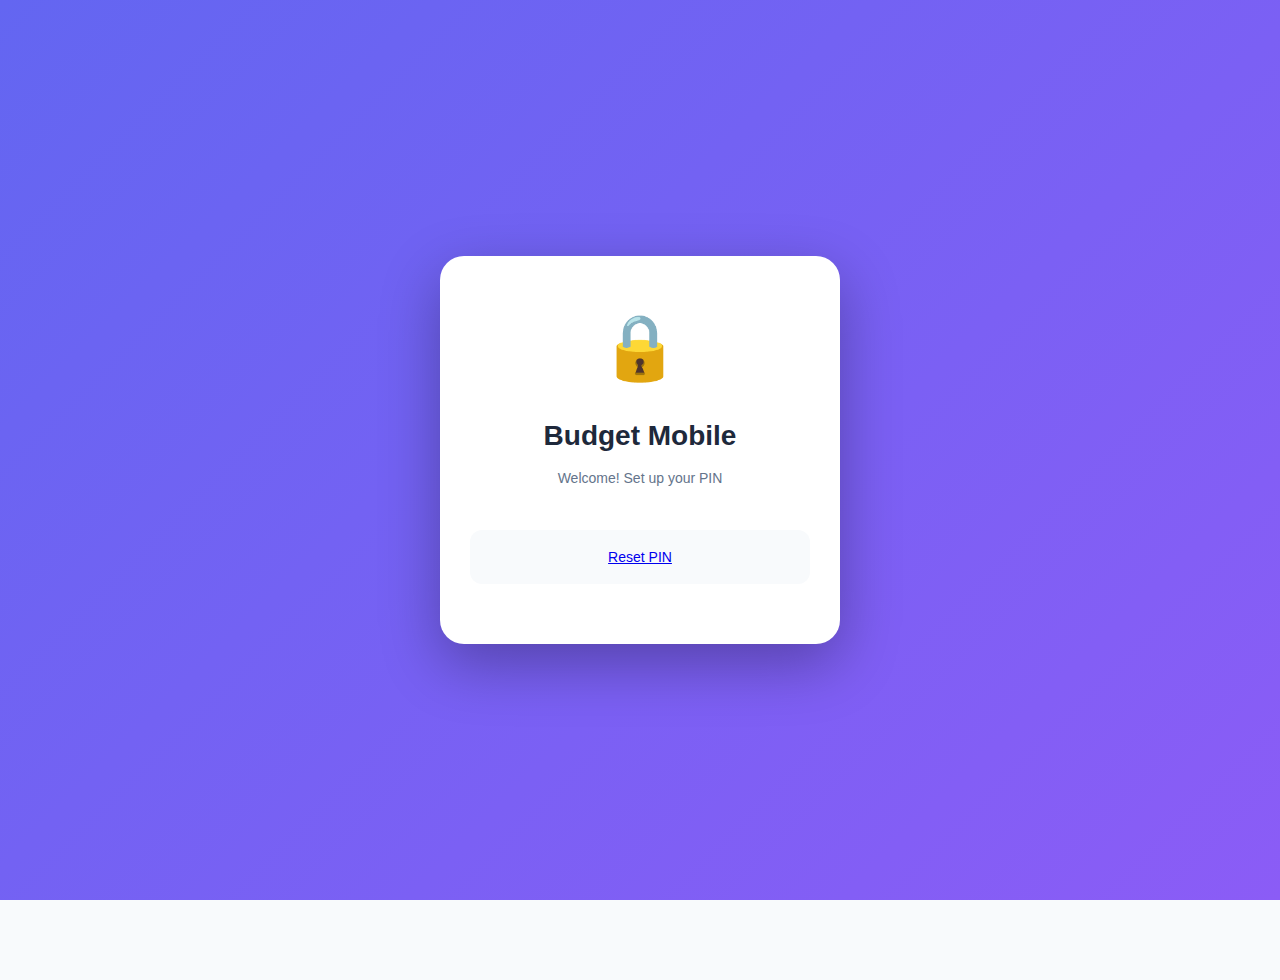
<file: index.html>
<!DOCTYPE html>
<html lang="en">

<head>
    <meta charset="UTF-8">
    <meta name="viewport" content="width=device-width, initial-scale=1.0, maximum-scale=1.0, user-scalable=no">
    <meta name="apple-mobile-web-app-capable" content="yes">
    <meta name="apple-mobile-web-app-status-bar-style" content="black-translucent">
    <title>Budget Mobile</title>
    <link rel="stylesheet" href="styles.css">
    <style>
        .logout-btn {
            position: absolute;
            top: 20px;
            right: 20px;
            background: rgba(255, 255, 255, 0.2);
            border: none;
            color: white;
            padding: 8px 16px;
            border-radius: 8px;
            font-size: 14px;
            cursor: pointer;
            display: flex;
            align-items: center;
            gap: 6px;
            transition: background 0.2s;
        }

        .logout-btn:active {
            background: rgba(255, 255, 255, 0.3);
        }

        .header {
            position: relative;
        }
    </style>
</head>

<body>
    <!-- Header -->
    <header class="header">
        <h1>💰 Budget Mobile</h1>
        <button class="logout-btn" id="logoutBtn" onclick="BudgetAuth.logout()">
            <span>🚪</span> Logout
        </button>
    </header>

    <!-- Summary Cards -->
    <div class="summary-container">
        <div class="summary-card balance">
            <div class="card-icon">💵</div>
            <div class="card-content">
                <p class="card-label">Total Balance</p>
                <p class="card-amount" id="totalBalance">€0.00</p>
            </div>
        </div>

        <div class="summary-row">
            <div class="summary-card income">
                <div class="card-icon">📈</div>
                <div class="card-content">
                    <p class="card-label">Income</p>
                    <p class="card-amount" id="totalIncome">€0.00</p>
                </div>
            </div>

            <div class="summary-card expense">
                <div class="card-icon">📉</div>
                <div class="card-content">
                    <p class="card-label">Expense</p>
                    <p class="card-amount" id="totalExpense">€0.00</p>
                </div>
            </div>
        </div>
    </div>

    <!-- Add Transaction Button -->
    <button class="fab" id="addTransactionBtn">
        <span>+</span>
    </button>

    <!-- Add Transaction Modal -->
    <div class="modal" id="transactionModal">
        <div class="modal-content">
            <div class="modal-header">
                <h2>Add Transaction</h2>
                <button class="close-btn" id="closeModal">&times;</button>
            </div>

            <form id="transactionForm">
                <div class="form-group">
                    <label for="title">Title</label>
                    <input type="text" id="title" required placeholder="e.g., Groceries">
                </div>

                <div class="form-group">
                    <label for="amount">Amount (€)</label>
                    <input type="number" id="amount" step="0.01" required placeholder="0.00">
                </div>

                <div class="form-group">
                    <label>Type</label>
                    <div class="type-toggle">
                        <button type="button" class="type-btn active" data-type="expense">
                            <span>📉</span> Expense
                        </button>
                        <button type="button" class="type-btn" data-type="income">
                            <span>📈</span> Income
                        </button>
                    </div>
                </div>

                <div class="form-group">
                    <label for="category">Category</label>
                    <select id="category" required>
                        <option value="">Select category...</option>
                    </select>
                </div>

                <div class="form-group">
                    <label for="date">Date</label>
                    <input type="date" id="date" required>
                </div>

                <button type="submit" class="submit-btn">Add Transaction</button>
            </form>
        </div>
    </div>

    <!-- Recent Transactions -->
    <div class="transactions-section">
        <h2>Recent Transactions</h2>
        <div id="transactionsList" class="transactions-list">
            <!-- Transactions will be loaded here -->
        </div>
    </div>

    <!-- Toast Notification -->
    <div class="toast" id="toast"></div>

    <script src="auth.js"></script>
    <script src="app.js"></script>
</body>

</html>
</file>
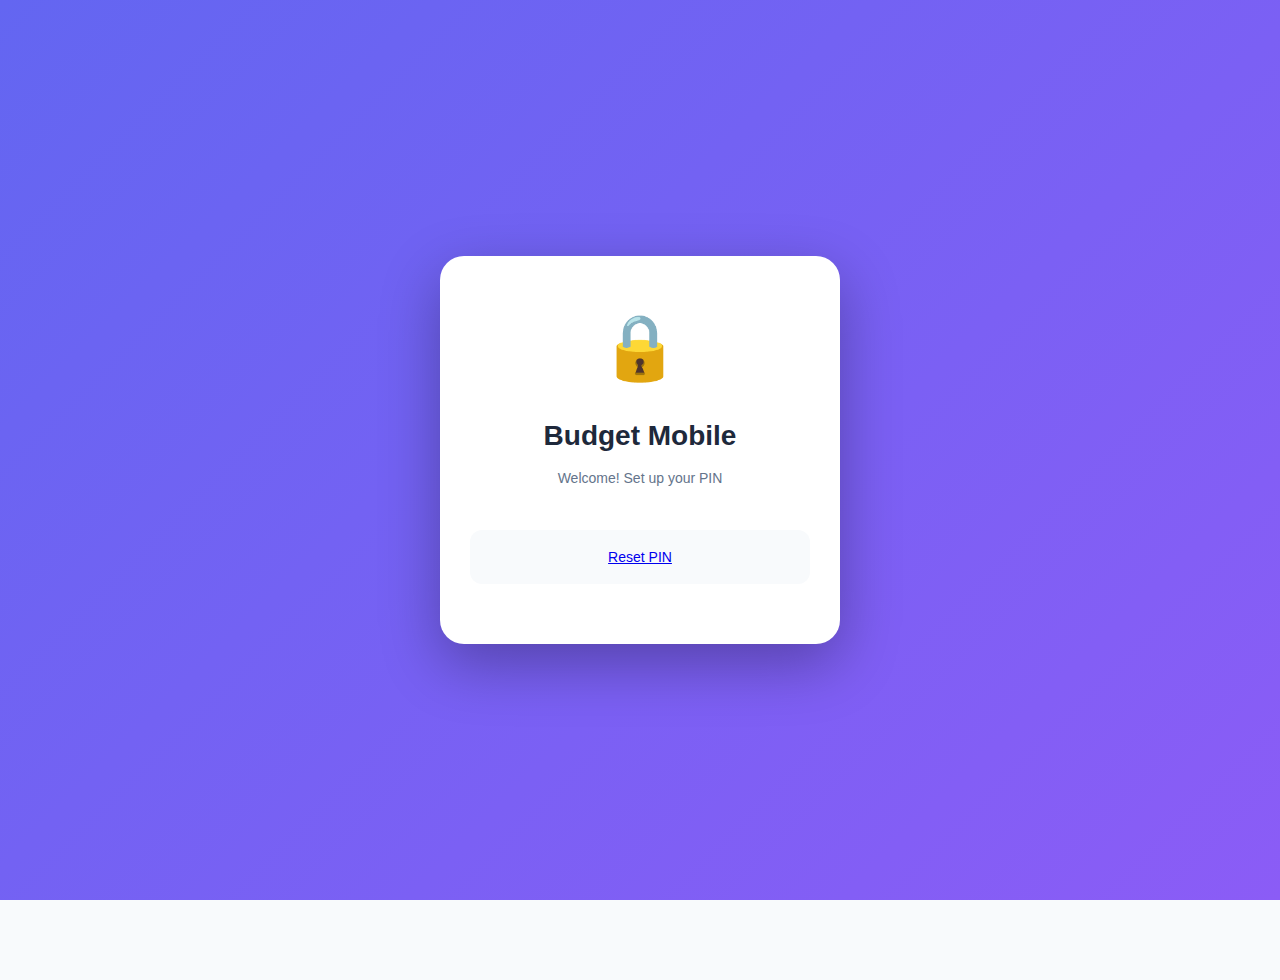
<file: login.html>
<!DOCTYPE html>
<html lang="en">

<head>
    <meta charset="UTF-8">
    <meta name="viewport" content="width=device-width, initial-scale=1.0, maximum-scale=1.0, user-scalable=no">
    <meta name="apple-mobile-web-app-capable" content="yes">
    <meta name="apple-mobile-web-app-status-bar-style" content="black-translucent">
    <title>Login - Budget Mobile</title>
    <link rel="stylesheet" href="styles.css">
    <style>
        /* Login-specific styles */
        .login-container {
            min-height: 100vh;
            display: flex;
            flex-direction: column;
            justify-content: center;
            align-items: center;
            padding: 20px;
            background: linear-gradient(135deg, #6366f1, #8b5cf6);
        }

        .login-card {
            background: white;
            border-radius: 24px;
            padding: 40px 30px;
            width: 100%;
            max-width: 400px;
            box-shadow: 0 20px 60px rgba(0, 0, 0, 0.3);
        }

        .login-header {
            text-align: center;
            margin-bottom: 40px;
        }

        .login-icon {
            font-size: 64px;
            margin-bottom: 16px;
        }

        .login-title {
            font-size: 28px;
            font-weight: 700;
            color: var(--text-primary);
            margin-bottom: 8px;
        }

        .login-subtitle {
            font-size: 14px;
            color: var(--text-secondary);
        }

        .pin-input-container {
            display: flex;
            justify-content: center;
            gap: 12px;
            margin-bottom: 30px;
        }

        .pin-digit {
            width: 50px;
            height: 60px;
            border: 2px solid var(--border-color);
            border-radius: 12px;
            font-size: 32px;
            font-weight: 700;
            text-align: center;
            transition: all 0.2s;
            background: var(--bg-color);
        }

        .pin-digit:focus {
            outline: none;
            border-color: var(--primary-color);
            background: white;
            transform: scale(1.05);
        }

        .pin-digit.filled {
            border-color: var(--primary-color);
            background: var(--primary-color);
            color: white;
        }

        .biometric-section {
            text-align: center;
            margin-top: 30px;
            padding-top: 30px;
            border-top: 1px solid var(--border-color);
        }

        .biometric-btn {
            background: none;
            border: 2px solid var(--primary-color);
            color: var(--primary-color);
            padding: 14px 24px;
            border-radius: 12px;
            font-size: 16px;
            font-weight: 600;
            cursor: pointer;
            transition: all 0.2s;
            display: inline-flex;
            align-items: center;
            gap: 8px;
        }

        .biometric-btn:active {
            transform: scale(0.95);
        }

        .biometric-btn.enabled {
            background: var(--primary-color);
            color: white;
        }

        .error-message {
            background: #fee;
            color: var(--danger-color);
            padding: 12px;
            border-radius: 8px;
            text-align: center;
            margin-bottom: 20px;
            display: none;
            animation: shake 0.5s;
        }

        .error-message.show {
            display: block;
        }

        @keyframes shake {

            0%,
            100% {
                transform: translateX(0);
            }

            25% {
                transform: translateX(-10px);
            }

            75% {
                transform: translateX(10px);
            }
        }

        .setup-section {
            display: none;
            text-align: center;
        }

        .setup-section.active {
            display: block;
        }

        .setup-info {
            background: var(--bg-color);
            padding: 16px;
            border-radius: 12px;
            margin-bottom: 20px;
            font-size: 14px;
            color: var(--text-secondary);
        }

        .login-btn {
            width: 100%;
            padding: 16px;
            background: linear-gradient(135deg, var(--primary-color), #8b5cf6);
            color: white;
            border: none;
            border-radius: 12px;
            font-size: 18px;
            font-weight: 600;
            cursor: pointer;
            transition: transform 0.2s;
            margin-top: 20px;
        }

        .login-btn:active {
            transform: scale(0.98);
        }

        .login-btn:disabled {
            opacity: 0.5;
            cursor: not-allowed;
        }

        .forgot-pin {
            text-align: center;
            margin-top: 20px;
            font-size: 14px;
            color: var(--text-secondary);
        }

        .forgot-pin a {
            color: var(--primary-color);
            text-decoration: none;
            font-weight: 600;
        }
    </style>
</head>

<body>
    <div class="login-container">
        <div class="login-card">
            <div class="login-header">
                <div class="login-icon">🔒</div>
                <h1 class="login-title">Budget Mobile</h1>
                <p class="login-subtitle" id="loginSubtitle">Enter your PIN to continue</p>
            </div>

            <div id="errorMessage" class="error-message"></div>

            <!-- Login Section -->
            <div id="loginSection">
                <div class="pin-input-container">
                    <input type="password" maxlength="1" class="pin-digit" id="pin1" inputmode="numeric"
                        pattern="[0-9]">
                    <input type="password" maxlength="1" class="pin-digit" id="pin2" inputmode="numeric"
                        pattern="[0-9]">
                    <input type="password" maxlength="1" class="pin-digit" id="pin3" inputmode="numeric"
                        pattern="[0-9]">
                    <input type="password" maxlength="1" class="pin-digit" id="pin4" inputmode="numeric"
                        pattern="[0-9]">
                </div>

                <div class="biometric-section" id="biometricSection" style="display: none;">
                    <p style="font-size: 14px; color: var(--text-secondary); margin-bottom: 12px;">Or use biometric</p>
                    <button class="biometric-btn" id="biometricBtn">
                        <span>👆</span> Use Fingerprint
                    </button>
                </div>
            </div>

            <!-- Setup Section (First Time) -->
            <div id="setupSection" class="setup-section">
                <div class="setup-info">
                    <a href="#" id="resetPin">Reset PIN</a>
                </div>
            </div>
        </div>

        <script src="auth.js"></script>
</body>

</html>
</file>
<file: styles.css>
* {
    margin: 0;
    padding: 0;
    box-sizing: border-box;
}

:root {
    --primary-color: #6366f1;
    --success-color: #10b981;
    --danger-color: #ef4444;
    --warning-color: #f59e0b;
    --bg-color: #f8fafc;
    --card-bg: #ffffff;
    --text-primary: #1e293b;
    --text-secondary: #64748b;
    --border-color: #e2e8f0;
    --shadow: 0 4px 6px -1px rgba(0, 0, 0, 0.1), 0 2px 4px -1px rgba(0, 0, 0, 0.06);
    --shadow-lg: 0 10px 15px -3px rgba(0, 0, 0, 0.1), 0 4px 6px -2px rgba(0, 0, 0, 0.05);
}

body {
    font-family: -apple-system, BlinkMacSystemFont, 'Segoe UI', Roboto, 'Helvetica Neue', Arial, sans-serif;
    background-color: var(--bg-color);
    color: var(--text-primary);
    line-height: 1.6;
    padding-bottom: 80px;
    -webkit-font-smoothing: antialiased;
    -moz-osx-font-smoothing: grayscale;
}

/* Header */
.header {
    background: linear-gradient(135deg, var(--primary-color), #8b5cf6);
    color: white;
    padding: 20px;
    text-align: center;
    box-shadow: var(--shadow);
    position: sticky;
    top: 0;
    z-index: 100;
}

.header h1 {
    font-size: 24px;
    font-weight: 600;
}

/* Summary Cards */
.summary-container {
    padding: 20px;
}

.summary-card {
    background: var(--card-bg);
    border-radius: 16px;
    padding: 20px;
    box-shadow: var(--shadow);
    display: flex;
    align-items: center;
    gap: 16px;
    margin-bottom: 16px;
    transition: transform 0.2s;
}

.summary-card:active {
    transform: scale(0.98);
}

.summary-card.balance {
    background: linear-gradient(135deg, #6366f1, #8b5cf6);
    color: white;
}

.summary-card.income {
    border-left: 4px solid var(--success-color);
}

.summary-card.expense {
    border-left: 4px solid var(--danger-color);
}

.card-icon {
    font-size: 32px;
    flex-shrink: 0;
}

.card-content {
    flex: 1;
}

.card-label {
    font-size: 14px;
    opacity: 0.8;
    margin-bottom: 4px;
}

.summary-card.balance .card-label {
    color: rgba(255, 255, 255, 0.9);
}

.card-amount {
    font-size: 24px;
    font-weight: 700;
}

.summary-row {
    display: grid;
    grid-template-columns: 1fr 1fr;
    gap: 16px;
}

/* Floating Action Button */
.fab {
    position: fixed;
    bottom: 20px;
    right: 20px;
    width: 60px;
    height: 60px;
    border-radius: 50%;
    background: linear-gradient(135deg, var(--primary-color), #8b5cf6);
    color: white;
    border: none;
    font-size: 32px;
    box-shadow: var(--shadow-lg);
    cursor: pointer;
    z-index: 1000;
    transition: transform 0.2s;
    display: flex;
    align-items: center;
    justify-content: center;
}

.fab:active {
    transform: scale(0.95);
}

/* Modal */
.modal {
    display: none;
    position: fixed;
    top: 0;
    left: 0;
    width: 100%;
    height: 100%;
    background: rgba(0, 0, 0, 0.5);
    z-index: 2000;
    animation: fadeIn 0.2s;
}

.modal.active {
    display: flex;
    align-items: flex-end;
}

@keyframes fadeIn {
    from {
        opacity: 0;
    }

    to {
        opacity: 1;
    }
}

@keyframes slideUp {
    from {
        transform: translateY(100%);
    }

    to {
        transform: translateY(0);
    }
}

.modal-content {
    background: var(--card-bg);
    width: 100%;
    max-height: 90vh;
    border-radius: 24px 24px 0 0;
    padding: 24px;
    overflow-y: auto;
    animation: slideUp 0.3s;
}

.modal-header {
    display: flex;
    justify-content: space-between;
    align-items: center;
    margin-bottom: 24px;
}

.modal-header h2 {
    font-size: 24px;
    font-weight: 600;
}

.close-btn {
    background: none;
    border: none;
    font-size: 32px;
    color: var(--text-secondary);
    cursor: pointer;
    padding: 0;
    width: 32px;
    height: 32px;
    display: flex;
    align-items: center;
    justify-content: center;
}

/* Form */
.form-group {
    margin-bottom: 20px;
}

.form-group label {
    display: block;
    margin-bottom: 8px;
    font-weight: 500;
    color: var(--text-primary);
}

.form-group input,
.form-group select {
    width: 100%;
    padding: 14px;
    border: 2px solid var(--border-color);
    border-radius: 12px;
    font-size: 16px;
    transition: border-color 0.2s;
    background: var(--card-bg);
}

.form-group input:focus,
.form-group select:focus {
    outline: none;
    border-color: var(--primary-color);
}

.type-toggle {
    display: grid;
    grid-template-columns: 1fr 1fr;
    gap: 12px;
}

.type-btn {
    padding: 14px;
    border: 2px solid var(--border-color);
    border-radius: 12px;
    background: var(--card-bg);
    font-size: 16px;
    cursor: pointer;
    transition: all 0.2s;
    display: flex;
    align-items: center;
    justify-content: center;
    gap: 8px;
}

.type-btn.active {
    background: var(--primary-color);
    color: white;
    border-color: var(--primary-color);
}

.submit-btn {
    width: 100%;
    padding: 16px;
    background: linear-gradient(135deg, var(--primary-color), #8b5cf6);
    color: white;
    border: none;
    border-radius: 12px;
    font-size: 18px;
    font-weight: 600;
    cursor: pointer;
    transition: transform 0.2s;
}

.submit-btn:active {
    transform: scale(0.98);
}

/* Transactions Section */
.transactions-section {
    padding: 0 20px 20px;
}

.transactions-section h2 {
    font-size: 20px;
    margin-bottom: 16px;
    color: var(--text-primary);
}

.transactions-list {
    display: flex;
    flex-direction: column;
    gap: 12px;
}

.transaction-item {
    background: var(--card-bg);
    border-radius: 12px;
    padding: 16px;
    box-shadow: var(--shadow);
    display: flex;
    justify-content: space-between;
    align-items: center;
}

.transaction-info {
    flex: 1;
}

.transaction-title {
    font-weight: 600;
    margin-bottom: 4px;
}

.transaction-meta {
    font-size: 14px;
    color: var(--text-secondary);
}

.transaction-amount {
    font-size: 18px;
    font-weight: 700;
}

.transaction-amount.income {
    color: var(--success-color);
}

.transaction-amount.expense {
    color: var(--danger-color);
}

/* Toast */
.toast {
    position: fixed;
    bottom: 100px;
    left: 50%;
    transform: translateX(-50%) translateY(200%);
    background: var(--text-primary);
    color: white;
    padding: 16px 24px;
    border-radius: 12px;
    box-shadow: var(--shadow-lg);
    z-index: 3000;
    transition: transform 0.3s;
}

.toast.show {
    transform: translateX(-50%) translateY(0);
}

/* Loading State */
.loading {
    text-align: center;
    padding: 40px;
    color: var(--text-secondary);
}

.empty-state {
    text-align: center;
    padding: 40px 20px;
    color: var(--text-secondary);
}

.empty-state-icon {
    font-size: 48px;
    margin-bottom: 16px;
}
</file>
